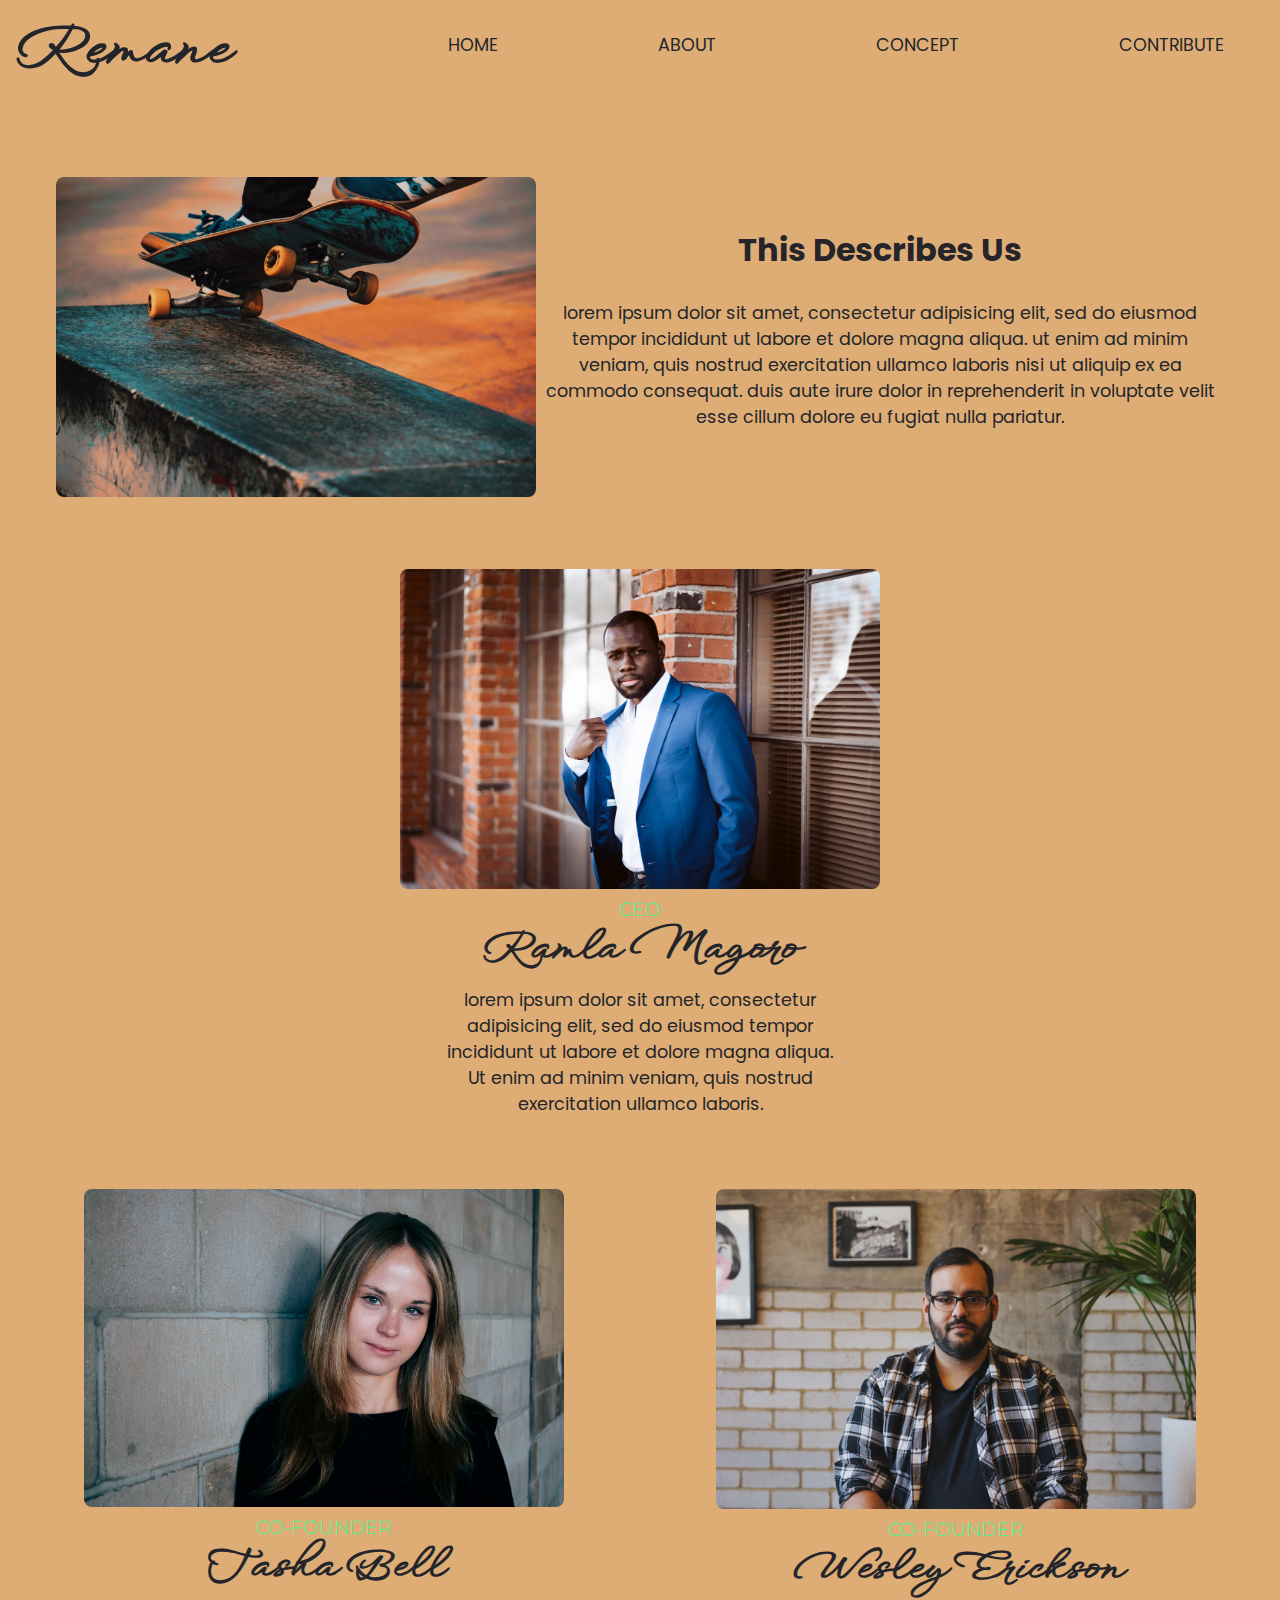
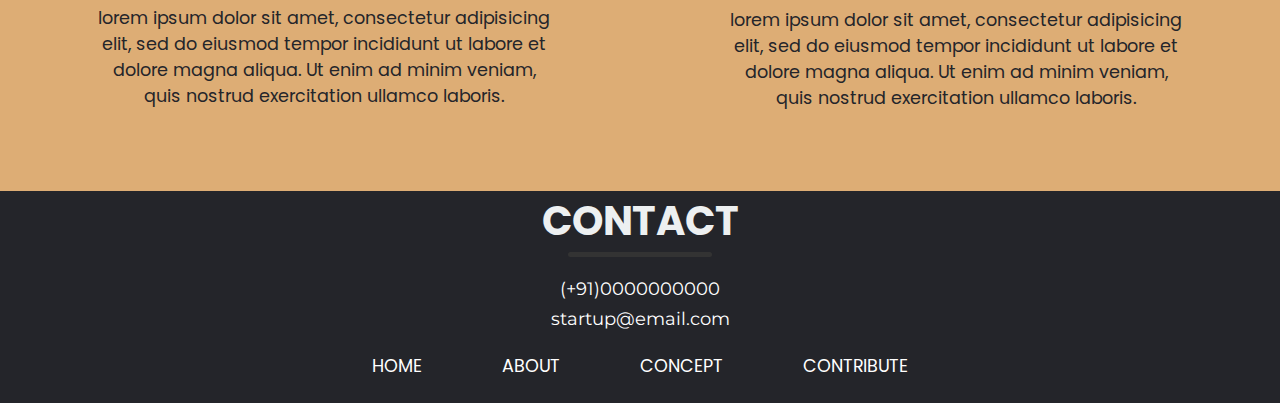
<file: about.html>
<!DOCTYPE html>
<html>
<head>
  <meta charset="utf-8">
  <title>startup-website</title>
  <link rel="stylesheet" type="text/css" href="assets/fonts.css">
  <link rel="stylesheet" type="text/css" href="assets/style.css">
</head>
<body>
  <div class="nav">
    <div class="ttle_sc">
      <div class="ttle">
      <h2><a href="index.html">remane</a></h2>
      </div>
    </div>
    <!-- Nav-bar -->
    <div class="nav-bar">
      <!-- Home -->
      <div class="nav-op">
        <li><a href="index.html">home</a></li>
      </div>

      <!-- About -->
      <div class="nav-op">
        <li><a href="about.html">about</a></li>
      </div>

      <!-- Concept -->
      <div class="nav-op">
        <li><a href="concept.html">concept</a></li>
      </div>

      <!-- Contribute -->
      <div class="nav-op">
        <li><a href="contribute.html">contribute</a></li>
      </div>
    </div>
  </div>

  <!-- About -->
  <div class="abt">
    <!-- Ab_us -->
    <div class="tifab_pg">
      <img src="assets/img/abmi.jpg">
      <div class="tifabpg_desc">
        <h2>This describes us</h2>
        <p>Lorem ipsum dolor sit amet, consectetur adipisicing elit, sed do eiusmod
        tempor incididunt ut labore et dolore magna aliqua. Ut enim ad minim veniam,
        quis nostrud exercitation ullamco laboris nisi ut aliquip ex ea commodo
        consequat. Duis aute irure dolor in reprehenderit in voluptate velit esse
        cillum dolore eu fugiat nulla pariatur.</p>
      </div>
    </div>

    <!-- CEO -->
    <div class="abt_main">
      <img src="assets/img/ceo.jpg">
      <h3>ceo</h3>
      <h2>ramla magoro</h2>
      <p>lorem ipsum dolor sit amet, consectetur adipisicing elit, sed do eiusmod
      tempor incididunt ut labore et dolore magna aliqua. Ut enim ad minim veniam,
      quis nostrud exercitation ullamco laboris.</p>
    </div>

    <!-- Co-founders -->
    <div class="cofs">
      <!-- Co-founder-1 -->
      <div class="abt_main">
        <img src="assets/img/cof_1.jpg">
        <h3>co-founder</h3>
        <h2>tasha bell</h2>
        <p>lorem ipsum dolor sit amet, consectetur adipisicing elit, sed do eiusmod
        tempor incididunt ut labore et dolore magna aliqua. Ut enim ad minim veniam,
        quis nostrud exercitation ullamco laboris.</p>
      </div>

      <!-- Co-founder-2 -->
      <div class="abt_main">
        <img src="assets/img/cof_2.jpg">
        <h3>co-founder</h3>
        <h2>wesley erickson</h2>
        <p>lorem ipsum dolor sit amet, consectetur adipisicing elit, sed do eiusmod
        tempor incididunt ut labore et dolore magna aliqua. Ut enim ad minim veniam,
        quis nostrud exercitation ullamco laboris.</p>
      </div>
    </div>
  </div>

  <!-- Bottom bar -->
  <div class="bottom_bar">
    <h2>contact</h2>
    <!-- Underline -->
    <div class="unline"></div>
    <p>(+91)0000000000</p>
    <div class="p-2">
      <p>startup@email.com</p>
    </div>

    <!-- Nav-bar -->
    <div class="nav-bar">
      <!-- Home -->
      <div class="nav-op">
        <li><a href="index.html">home</a></li>
      </div>

      <!-- About -->
      <div class="nav-op">
        <li><a href="about.html">about</a></li>
      </div>

      <!-- Concept -->
      <div class="nav-op">
        <li><a href="concept.html">concept</a></li>
      </div>

      <!-- Contribute -->
      <div class="nav-op">
        <li><a href="contribute.html">contribute</a></li>
      </div>
    </div>
  </div>


</body>
</html>
</file>
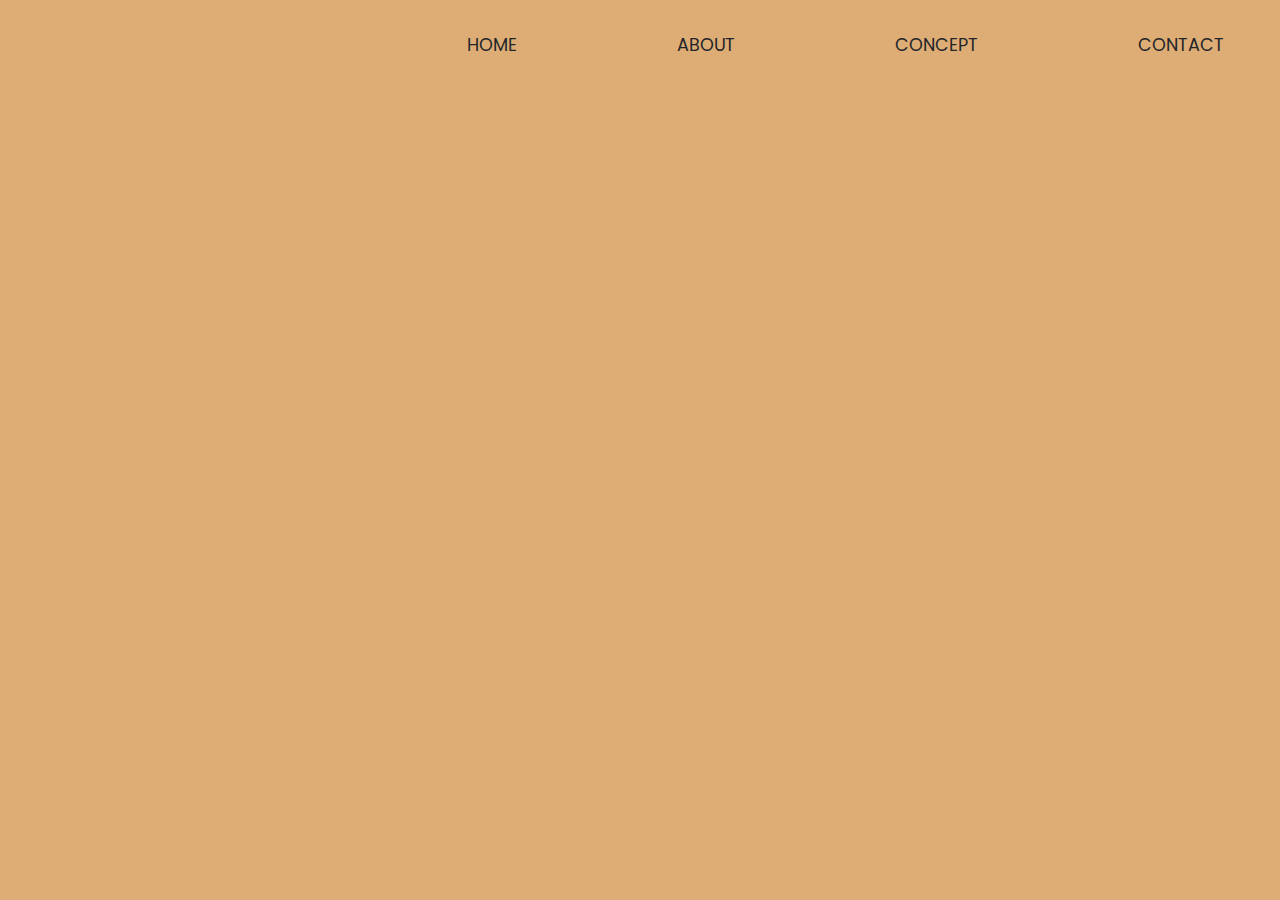
<file: contact.html>
<!DOCTYPE html>
<html>
<head>
  <meta charset="utf-8">
  <title>startup-website</title>
  <link rel="stylesheet" type="text/css" href="assets/fonts.css">
  <link rel="stylesheet" type="text/css" href="assets/style.css">
</head>
<body>
  <div class="nav">
    <div class="ttle">
      <h2>remane</h2>
    </div>
    <!-- Nav-bar -->
    <div class="nav-bar">
      <div class="nav-op">
        <li><a href="index.html">home</a></li>
      </div>

      <div class="nav-op">
        <li><a href="about.html">about</a></li>
      </div>

      <div class="nav-op">
        <li><a href="concept.html">concept</a></li>
      </div>

      <div class="nav-op">
        <li><a href="contact.html">contact</a></li>
      </div>
    </div>
  </div>

</body>
</html>
</file>
<file: assets/fonts.css>
@import url('https://fonts.googleapis.com/css2?family=Montserrat:wght@500&family=Poppins&family=WindSong&display=swap');
</file>
<file: assets/style.css>
* {
	background: #ddad75;
	margin-top: 0;
}
.nav {
	display: flex;
}
.nav img {
	max-height: 56.2rem;
	margin-left: -0.47rem;
	margin-right: -0.47rem;
}
.ttle {
	background: none;
	margin: 0.7rem 0 0 -82rem;
}
.ttle h2 {
	background: none;
	font-size: 3.5em;
	font-family: 'WindSong';
	text-transform: capitalize;
}
.ttle a {
	color: #24252a;
	background: none;
	text-decoration: none;
}
.nav-bar {
	display: flex;
	background: none;
	margin: 2rem 3rem 0 auto;
}
.nav-op {
	background: none;
	margin-right: 10rem;
}
.nav-bar .nav-op:nth-child(4) {
	margin-right: 0;
}
.nav-op li {
	background: none;
  color: #24252a;
  text-transform: uppercase;
  list-style-type: none;
  font-family: 'Poppins';
  font-size: 1.1em;
}
.nav-op li a {
	background: none;
	color: #24252a;
  text-decoration: none;
  transition: 0.6s ease 0s;
}
.ttl_bar {
	width: auto;
	height: 4.5rem;
	margin: 0 -0.47rem 1.5rem -0.47rem;
}
.ttl_bar h2 {
	background: #75a5dd;
	color: #24252a;
	font-size: 3em;
	font-family: 'Poppins';
	text-transform: capitalize;
	text-align: center;
}
.cpt {
	display: flex;
	justify-content: center;
}
.stp-cpt {
	width: 25rem;
	border-style: solid;
	border-color: #333;
	border-radius: 1rem;
	margin-right: 2.5rem;
}
.stp-cpt:nth-child(3) {
	margin-right: 0;
}
.stp-cpt img {
	display: block;
	margin: 2rem auto 0 auto;
}
.cpt_desc {
	text-align: center;
}
.cpt_desc h2 {
	color: #24252a;
	font-size: 2.5em;
	font-family: 'Poppins';
	/*font-weight: 300;*/
	text-transform: capitalize;
	margin-top: 1rem;
}
.cpt_desc p {
	color: #000;
	font-size: 1em;
	font-family: 'Montserrat';
	margin: -1rem 2rem 2rem 2rem;
}
.mbt {
	margin: 2rem 0 2rem 47%;
}
.mbt a {
	text-decoration: none;
	color: #333;
	font-family: 'Poppins';
	font-size: 1.3em;
	text-transform: capitalize;
	text-align: center;
	border-radius: 0.5rem;
	transition: 0.5s ease 0s;
	padding: 0.6rem 0.6rem 0.6rem 0.6rem;
}
.mbt a:hover {
	color: #edf0f1;
	background: #49f496;
}
.abt {
	justify-content: center;
}
.cofs {
	display: flex;
	margin-top: 4.5rem;
	margin-bottom: 3rem;
}
.tifab_pg {
	display: flex;
	margin: 2.5rem 3rem 4.5rem 3rem;
}
.tifab_pg img {
	display: block;
	max-width: 30rem;
	border-radius: 0.5rem;
	margin: 0 auto 0 auto;
}
.tifabpg_desc {
	margin: auto 0 auto 0;
}
.tifabpg_desc h2 {
	color: #24242a;
	font-size: 2em;
	font-family: 'Poppins';
	text-transform: capitalize;
	text-align: center;
}
.tifabpg_desc p {
	color: #24252a;
	font-size: 1.1em;
	font-family: 'Poppins';
	text-transform: lowercase;
	text-align: center;
}
.abt_main img {
	display: block;
	max-width: 30rem;
	border-radius: 0.5rem;
	margin: 0 auto 0 auto;
}
.abt_main h3 {
	color: #49f496;
	font-size: 1.2em;
	font-weight: 300;
	font-family: 'Montserrat';
	text-transform: uppercase;
	text-align: center;
	margin-top: 0.5rem;
}
.abt_main h2 {
	color: #24252a;
	font-size: 2.5em;
	font-family: 'WindSong';
	text-transform: capitalize;
	text-align: center;
	margin-top: -1.2rem;
}
.abt_main p {
	color: #24252a;
	font-size: 1.1em;
	font-family: 'Poppins';
	text-align: center;
	margin: -1.5rem 27rem 0 27rem;
}
.cofs .abt_main p {
	margin-left: 5.5rem;
	margin-right: 5.5rem;
}
.con {
	display: flex;
	margin-top: 3.5rem;
}
.con img {
	max-width: 50rem;
	margin-left: 3.5rem;
}
.con_desc {
	justify-content: center;
	text-align: center;
}
.con_desc h2 {
	color: #24252a;
	font-size: 2.5em;
	font-family: 'Montserrat';
	text-transform: capitalize;
}
.con_desc p {
	color: #24252a;
	font-size: 1.1em;
	font-family: 'Poppins';
	margin: 0 5rem 1.5rem 5rem;
}
.con_desc a {
	text-decoration: none;
	color: #333;
	font-family: 'Montserrat';
	font-size: 1.3em;
	text-transform: capitalize;
	text-align: center;
	border-radius: 0.5rem;
	transition: 0.5s ease 0s;
	padding: 0.6rem 0.6rem 0.6rem 0.6rem;
}
.con_desc a:hover {
	color: #fff;
	background: #49f496;
}
.bottom_bar {
  width: auto;
  background: #24252a;
  text-align: center;
  margin: 5rem -0.5rem -0.5rem -0.5rem;
}
.bottom_bar h2 {
	background: #24252a;
	color: #edf0f1;
	font-family: 'Poppins';
	font-size: 2.5em;
	text-transform: uppercase;
	text-align: center;
}
.bottom_bar .unline {
  background: #333;
  height: 0.3rem;
  width: 9rem;
  border-radius: 0.5rem;
  margin: -2rem auto 1.3rem auto;
}
.bottom_bar p {
	background: #24252a;
	color: #fff;
	font-family: 'Montserrat';
	font-size: 1.1em;
	text-transform: lowercase;
	text-align: center;
}
.bottom_bar .p-2 p {
	margin-top: -0.5rem;
}
.bottom_bar .nav-bar {
	background: #24252a;
	margin: 1.5rem 0 0 0;
	padding-bottom: 1.5rem;
	justify-content: center;
}
.bottom_bar .nav-bar .nav-op {
	margin-right: 5rem;
}
.bottom_bar .nav-bar .nav-op:nth-child(4) {
	margin-right: 0;
}
.bottom_bar .nav-bar .nav-op li {
	background: #24252a;
}
.bottom_bar .nav-bar .nav-op li a {
	background: #24252a;
	color: #fff;
}
.ttle_sc .ttle {
	margin: 0.7rem 0 0 0.7rem;
}
</file>
